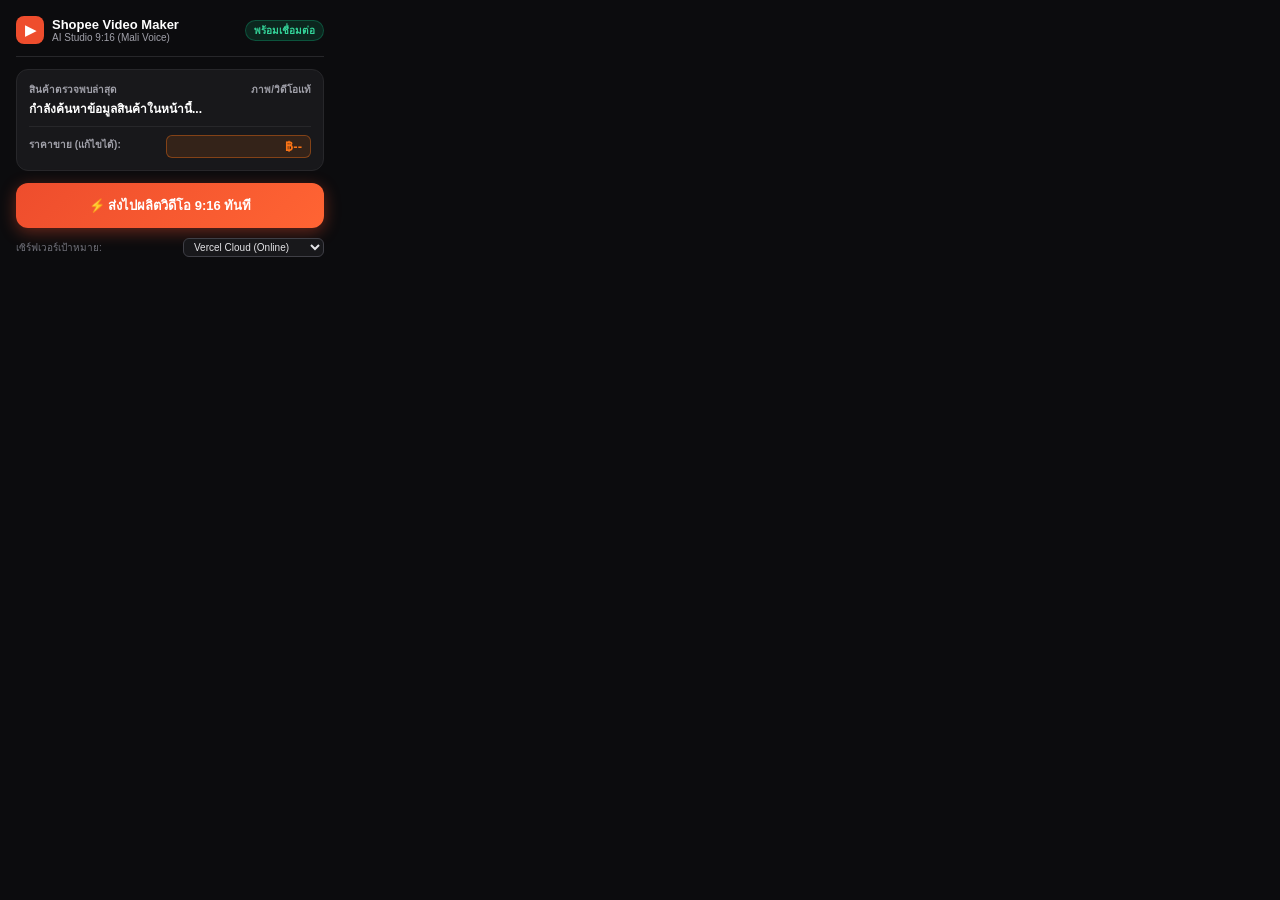
<file: chrome_extension/popup.html>
<!DOCTYPE html>
<html lang="th">
<head>
  <meta charset="UTF-8">
  <title>Shopee 1-Click Video Maker</title>
  <style>
    * { box-sizing: border-box; margin: 0; padding: 0; font-family: -apple-system, BlinkMacSystemFont, "Segoe UI", Roboto, sans-serif; }
    body { width: 340px; background: #0c0c0e; color: #f4f4f5; padding: 16px; }
    .header { display: flex; align-items: center; justify-content: space-between; border-bottom: 1px solid #27272a; padding-bottom: 12px; margin-bottom: 12px; }
    .title-group { display: flex; align-items: center; gap: 8px; }
    .logo { width: 28px; height: 28px; background: #ee4d2d; border-radius: 8px; display: flex; align-items: center; justify-content: center; color: white; font-weight: 900; font-size: 14px; }
    .title { font-size: 13px; font-weight: 700; color: #fff; }
    .subtitle { font-size: 10px; color: #a1a1aa; }
    .status-badge { font-size: 10px; padding: 2px 8px; border-radius: 12px; background: rgba(16, 185, 129, 0.15); color: #34d399; font-weight: 600; border: 1px solid rgba(16, 185, 129, 0.3); }

    .card { background: #18181b; border: 1px solid #27272a; border-radius: 12px; padding: 12px; margin-bottom: 12px; }
    .card-label { font-size: 10px; color: #a1a1aa; font-weight: 600; text-transform: uppercase; margin-bottom: 4px; display: flex; justify-content: space-between; }
    .product-title { font-size: 12px; font-weight: 600; color: #fff; line-height: 1.4; display: -webkit-box; -webkit-line-clamp: 2; -webkit-box-orient: vertical; overflow: hidden; }
    .meta-row { display: flex; justify-content: space-between; align-items: center; margin-top: 8px; padding-top: 8px; border-top: 1px solid #27272a; font-size: 11px; }
    .price { color: #f97316; font-weight: 800; font-size: 14px; }
    .price-input {
      background: rgba(249, 115, 22, 0.12);
      border: 1px solid rgba(249, 115, 22, 0.4);
      color: #f97316;
      font-weight: 800;
      font-size: 13px;
      border-radius: 6px;
      padding: 3px 8px;
      text-align: right;
      width: 145px;
      outline: none;
      transition: all 0.2s;
    }
    .price-input:focus {
      border-color: #ee4d2d;
      background: rgba(249, 115, 22, 0.18);
      box-shadow: 0 0 0 2px rgba(238, 77, 45, 0.25);
    }
    .product-title[contenteditable="true"]:focus {
      outline: 1px solid #ee4d2d;
      border-radius: 4px;
      padding: 2px;
      background: rgba(255, 255, 255, 0.05);
    }
    .footage-badge { display: flex; align-items: center; gap: 4px; color: #34d399; font-weight: 600; font-size: 10px; }

    .btn-produce { width: 100%; padding: 12px; border-radius: 12px; background: linear-gradient(135deg, #ee4d2d 0%, #ff6433 100%); color: #fff; font-size: 13px; font-weight: 800; border: none; cursor: pointer; display: flex; align-items: center; justify-content: center; gap: 8px; box-shadow: 0 4px 16px rgba(238, 77, 45, 0.4); transition: transform 0.15s; }
    .btn-produce:hover { transform: scale(1.02); }
    .btn-produce:disabled { opacity: 0.5; cursor: not-allowed; }

    .env-select { display: flex; justify-content: space-between; align-items: center; margin-top: 10px; font-size: 10px; color: #71717a; }
    select { background: #18181b; border: 1px solid #3f3f46; color: #e4e4e7; font-size: 10px; border-radius: 6px; padding: 2px 6px; outline: none; }
  </style>
</head>
<body>

  <div class="header">
    <div class="title-group">
      <div class="logo">▶</div>
      <div>
        <div class="title">Shopee Video Maker</div>
        <div class="subtitle">AI Studio 9:16 (Mali Voice)</div>
      </div>
    </div>
    <span id="page-status" class="status-badge">พร้อมเชื่อมต่อ</span>
  </div>

  <div class="card">
    <div class="card-label">
      <span>สินค้าตรวจพบล่าสุด</span>
      <span id="label-media">ภาพ/วิดีโอแท้</span>
    </div>
    <div id="product-name" class="product-title">กำลังค้นหาข้อมูลสินค้าในหน้านี้...</div>
    <div class="meta-row">
      <span class="card-label">ราคาขาย (แก้ไขได้):</span>
      <input type="text" id="product-price" class="price-input" value="฿--" placeholder="฿0.00" title="แก้ไขราคาได้ตามต้องการ">
    </div>
  </div>

  <button type="button" id="btn-export" class="btn-produce">
    <span>⚡ ส่งไปผลิตวิดีโอ 9:16 ทันที</span>
  </button>

  <div class="env-select">
    <span>เซิร์ฟเวอร์เป้าหมาย:</span>
    <select id="select-env">
      <option value="https://shopee-video-factory.vercel.app">Vercel Cloud (Online)</option>
      <option value="http://localhost:8000">Local Machine (เครื่องนี้)</option>
    </select>
  </div>

  <script src="popup.js"></script>
</body>
</html>
</file>
